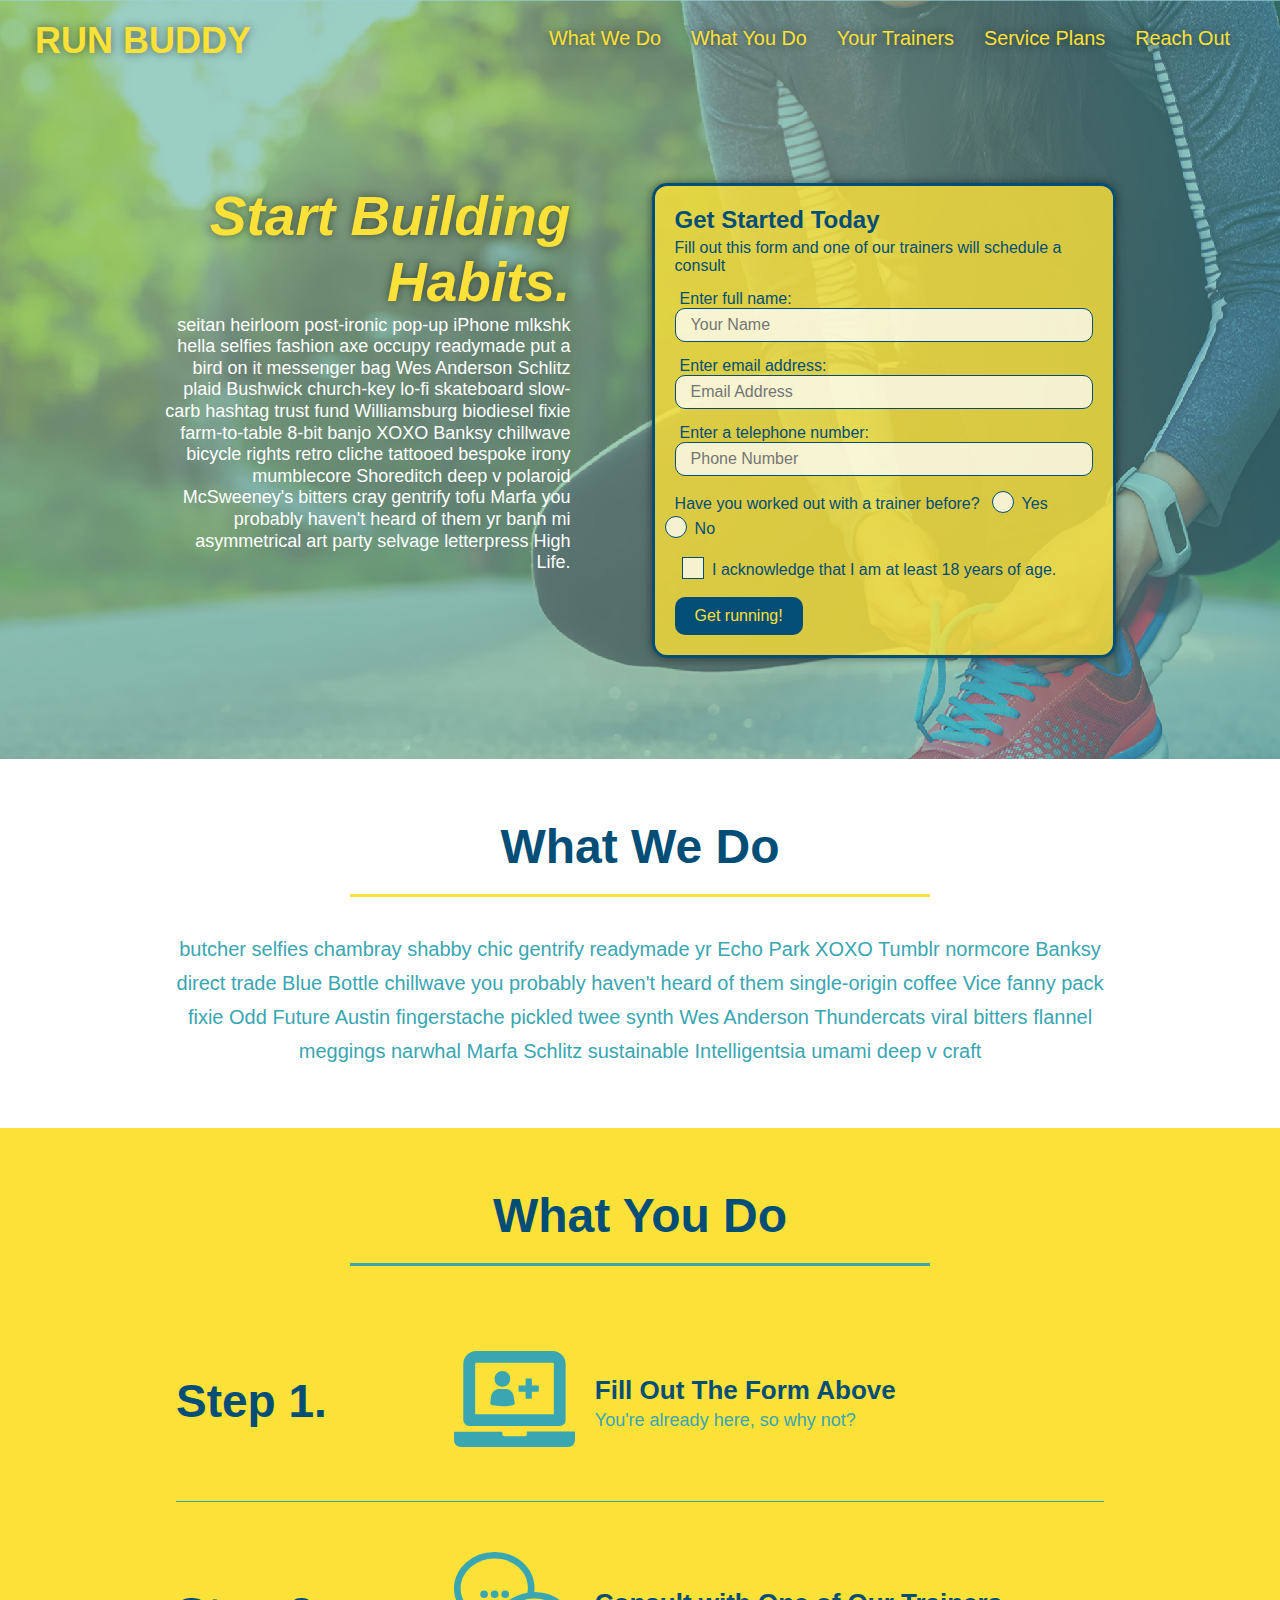
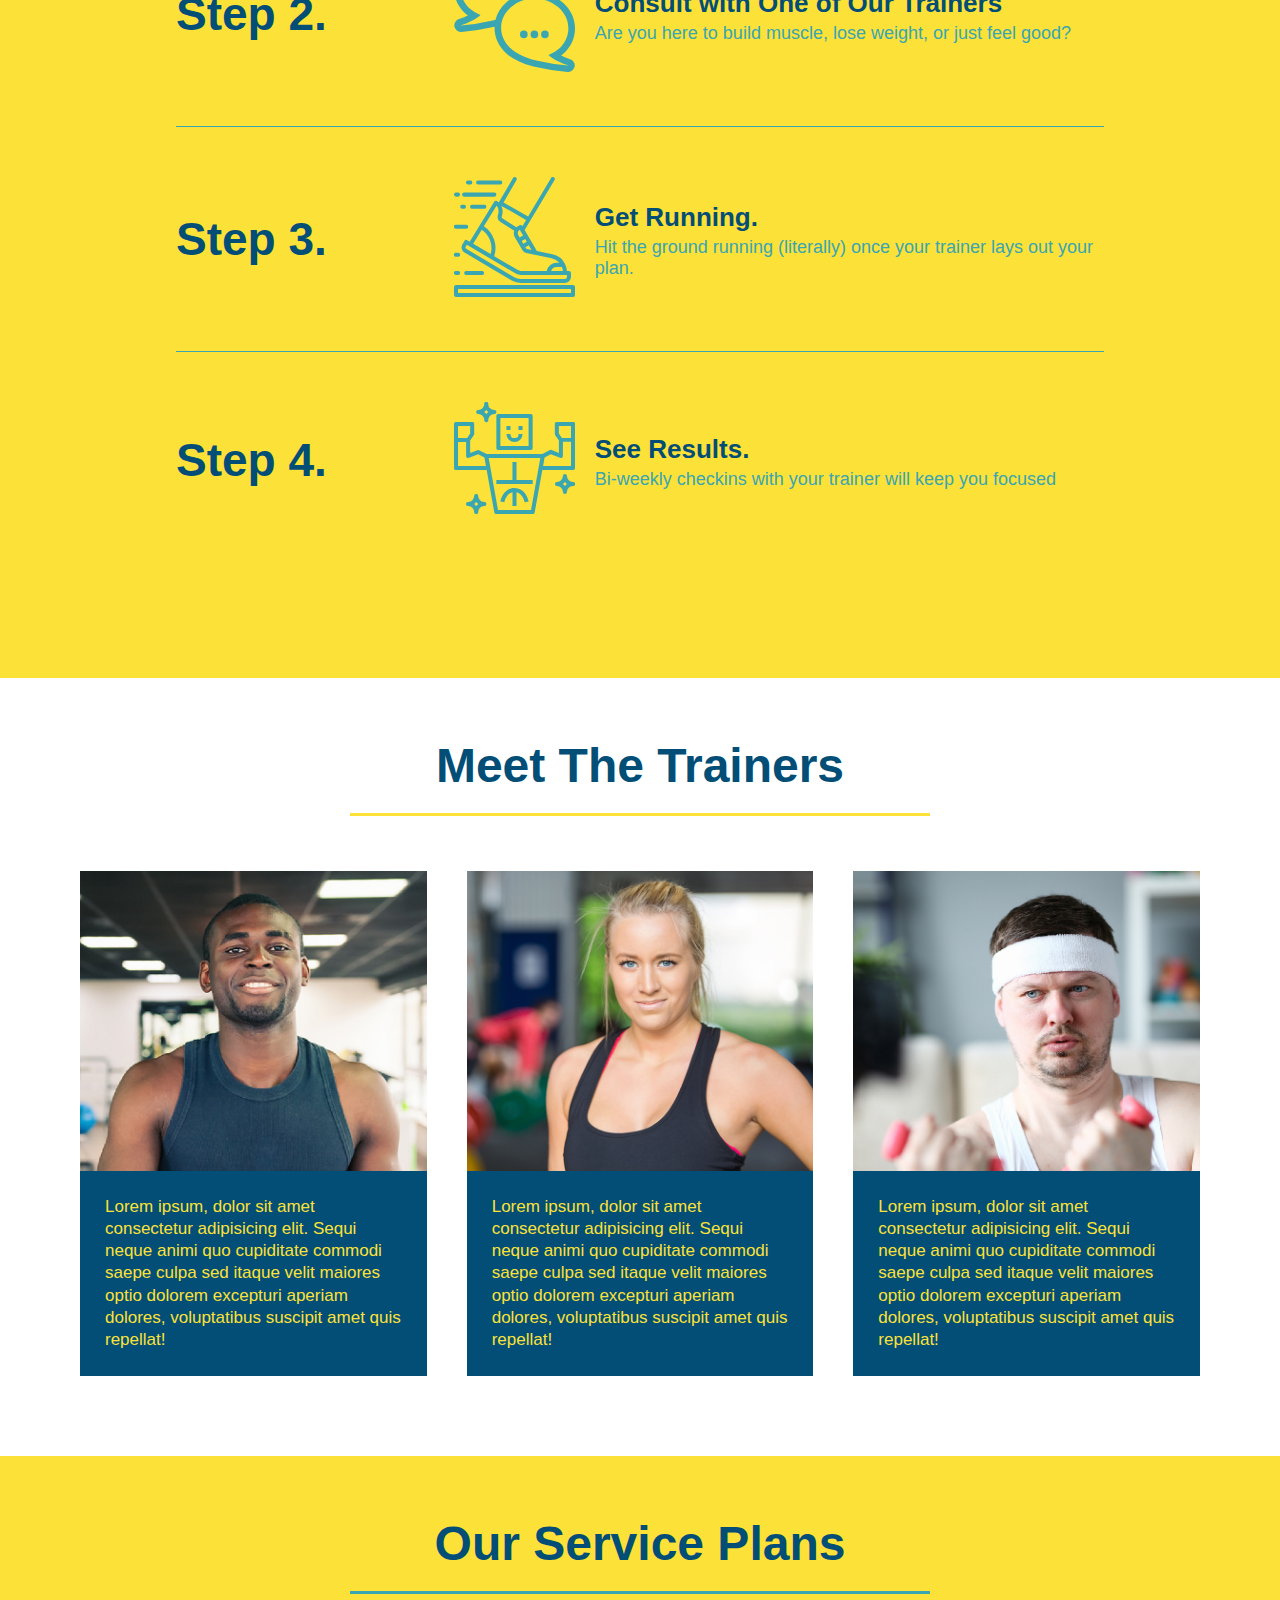
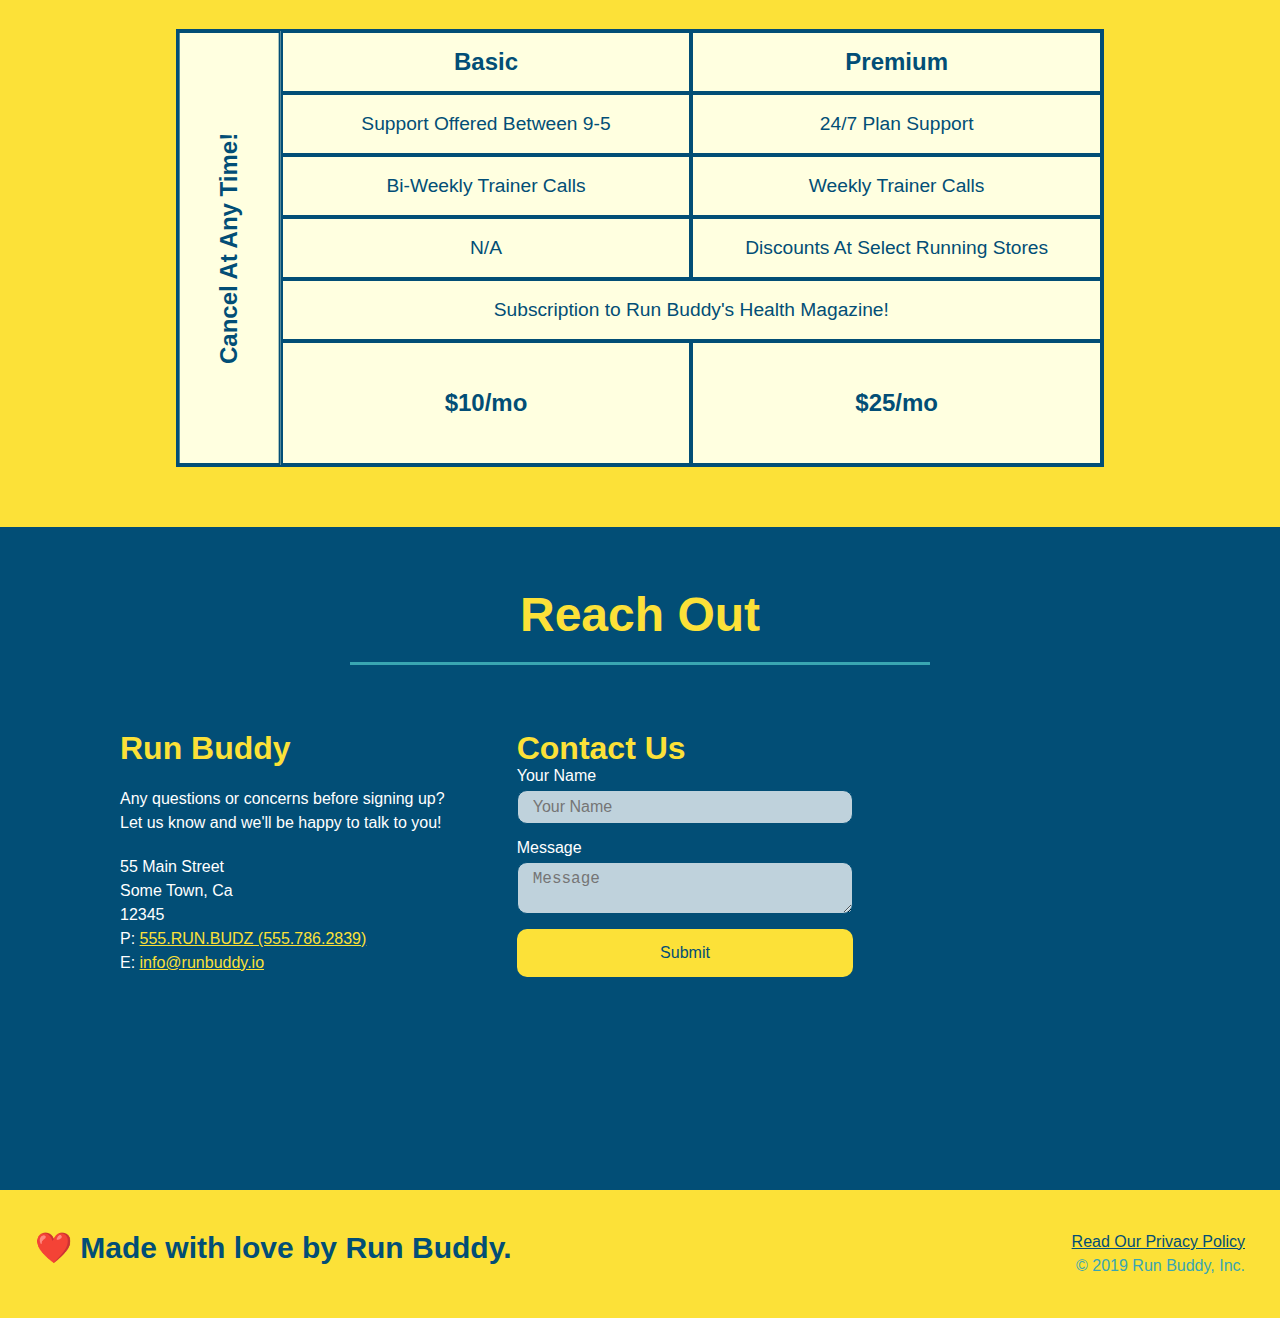
<file: index.html>
<!DOCTYPE html>
<html lang="en">
    <head>
        <meta charset="UTF-8" />
        <meta name="viewport" content="width=device-width, initial-scale=1.0" />
        <link rel="stylesheet" href="./assets/css/style.css" />
        <title>Run Buddy</title>
    </head>
    <body>
        <!-- navigation -->
        <header>
            <h1><a href="./index.html">RUN BUDDY</a></h1>
            <nav>
                <!-- Unordered list element -->
                <ul>
                    <!-- List item element -->
                    <li>
                        <!-- Anchor element -->
                        <a href="#what-we-do">What We Do</a>
                    </li>
                    <li>
                        <a href="#what-you-do">What You Do</a>
                    </li>
                    <li>
                        <a href="#your-trainers">Your Trainers</a>
                    </li>
                    <li>
                        <a href="#service-plans">Service Plans</a>
                    </li>
                    <li>
                        <a href="#reach-out">Reach Out</a>
                    </li>
                </ul>
            </nav>
        </header>

        <!-- hero/jumbotron -->
        <section class="hero">
            <div class="hero-cta">
                <h2>Start Building Habits.</h2>
                <p>
                    seitan heirloom post-ironic pop-up iPhone mlkshk hella selfies fashion axe occupy readymade put a bird on it
                    messenger bag Wes Anderson Schlitz plaid Bushwick church-key lo-fi skateboard slow-carb hashtag trust fund
                    Williamsburg biodiesel fixie farm-to-table 8-bit banjo XOXO Banksy chillwave bicycle rights retro cliche
                    tattooed bespoke irony mumblecore Shoreditch deep v polaroid McSweeney's bitters cray gentrify tofu Marfa you
                    probably haven't heard of them yr banh mi asymmetrical art party selvage letterpress High Life.
                </p>
            </div>
            <div class="hero-form">
                <h3>Get Started Today</h3>
                <p>Fill out this form and one of our trainers will schedule a consult</p>
            <!-- Add form element -->
            <form>
                <label for="name">Enter full name:</label>
                <input type="text" placeholder="Your Name" name="name" id="name" class="form-input"/>
                <label for="email">Enter email address:</label>
                <input type="email" placeholder="Email Address" name="email" id="email" class="form-input"/>
                <label for="phone">Enter a telephone number:</label>
                <input type="tel" placeholder="Phone Number" name="phone" id="phone" class="form-input"/>
                <p>
                    Have you worked out with a trainer before?
                    <span class="radio-wrapper">
                        <input type="radio" name="trainer-confirm" id="trainer-yes" />
                        <label for="trainer-yes">Yes</label>
                    </span>
                    <span class="radio-wrapper">
                        <input type="radio" name="trainer-confirm" id="trainer-no" />
                        <label for="trainer-no">No</label>
                    </span>
                </p>
                <p>
                    <span class="checkbox-wrapper">
                        <input type="checkbox" name="age-confirm" id="checkbox" />
                        <label for="checkbox">
                            I acknowledge that I am at least 18 years of age.
                        </label>
                    </span>
                </p>
                <button type="submit">
                    Get running!
                </button>
            </form>
            </div>
        </section>
        <!-- end hero-->

        <!-- "what we do" section -->
        <section id="what-we-do" class="intro">
            <div class="flex-row">
                <h2 class="section-title primary-border">
                    What We Do
                </h2>
            </div>
            <div class="flex-row">
            <p>
                    butcher selfies chambray shabby chic gentrify readymade yr Echo Park XOXO Tumblr normcore Banksy direct trade Blue Bottle chillwave you probably haven't heard of them single-origin coffee Vice fanny pack fixie Odd Future Austin fingerstache pickled twee synth Wes Anderson Thundercats viral bitters flannel meggings narwhal Marfa Schlitz sustainable Intelligentsia umami deep v craft 
            </p>
            </div>
        </section>
        
        <!-- "what you do" section -->
        <section id="what-you-do" class="steps">
            <div class="flex-row">
                <h2 class="section-title secondary-border">
                    What You Do
                </h2>
            </div>
            <div class="step">
                <h3> Step 1.</h3>
                <div class="step-info">
                    <div class="step-img">
                        <img src="./assets/images/step-1.svg" alt="" />
                    </div>
                    <div class="step-text">
                        <h4>Fill Out The Form Above</h4>
                        <p>You're already here, so why not?</p>
                    </div>
                </div>    
            </div>

            <div class="step">
                <h3> Step 2.</h3>
                <div class="step-info">
                    <div class="step-img">
                        <img src="./assets/images/step-2.svg" alt="" />
                    </div>
                    <div class="step-text">
                        <h4>Consult with One of Our Trainers</h4>
                        <p>Are you here to build muscle, lose weight, or just feel good?</p>
                    </div>
                </div>    
            </div>

            <div class="step">
                <h3> Step 3.</h3>
                <div class="step-info">
                    <div class="step-img">
                        <img src="./assets/images/step-3.svg" alt="" />
                    </div>
                    <div class="step-text">
                        <h4>Get Running.</h4>
                        <p>Hit the ground running (literally) once your trainer lays out your plan.</p>
                    </div>
                </div>    
            </div>

            <div class="step">
                <h3> Step 4.</h3>
                <div class="step-info">
                    <div class="step-img">
                        <img src="./assets/images/step-4.svg" alt="" />
                    </div>
                    <div class="step-text">
                        <h4>See Results.</h4>
                        <p>Bi-weekly checkins with your trainer will keep you focused</p>
                    </div>
                </div>    
            </div>

        </section>
        
        <!-- "meet the trainers" section-->
        <section id="your-trainers">
            <div class="flex-row">
                <h2 class="section-title primary-border">
                    Meet The Trainers
                </h2>
            </div>

            <div class="trainers">

                <article class="trainer">
                    <div class="trainer-img trainer-1">
                        <div>
                            <h3>Arron Stephens</h3>
                            <h4>Speed / Strength</h4>
                        </div>
                    </div>
                    <div class="trainer-bio"> 
                        <h3>Arron Stephens</h3>
                        <h4>Speed / Strength</h4>
                        <p>
                            Lorem ipsum, dolor sit amet consectetur adipisicing elit. Sequi neque animi quo cupiditate commodi saepe culpa sed
                            itaque velit maiores optio dolorem excepturi aperiam dolores, voluptatibus suscipit amet quis repellat!
                        </p>
                    </div>
                </article>

                <!-- second trainer bio -->
                <article class="trainer">
                    <div class="trainer-img trainer-2">
                        <div>
                            <h3>Joanna Gill</h3>
                            <h4>Endurance</h4>
                        </div>
                    </div>
                    <div class="trainer-bio">
                        <h3>Joanna Gill</h3>
                        <h4>Endurance</h4>
                        <p>
                            Lorem ipsum, dolor sit amet consectetur adipisicing elit. Sequi neque animi quo cupiditate commodi saepe culpa sed
                            itaque velit maiores optio dolorem excepturi aperiam dolores, voluptatibus suscipit amet quis repellat!
                        </p>
                    </div>
                </article>

                <!-- third trainer bio -->
                <article class="trainer">
                    <div class="trainer-img trainer-3">
                        <div>
                            <h3>Harry "the Headband" Smith</h3>
                            <h4>Strength</h4>
                        </div>
                    </div>
                    <div class="trainer-bio">
                        <h3>Harry "the Headband" Smith</h3>
                        <h4>Strength</h4>
                        <p>
                            Lorem ipsum, dolor sit amet consectetur adipisicing elit. Sequi neque animi quo cupiditate commodi saepe culpa sed
                            itaque velit maiores optio dolorem excepturi aperiam dolores, voluptatibus suscipit amet quis repellat!
                        </p>
                    </div>
                </article>

            </div>

        </section>

        <!-- "service plan" section -->
        <section id="service-plans" class="services">
            <h2 class="section-title secondary-border">
                Our Service Plans
            </h2>
            <div class="service-grid-wrapper">
                <div class="service-grid-container">
                    <!-- Headers -->
                    <div class="service-grid-item grid-head basic">
                        Basic
                    </div>

                    <div class="service-grid-item grid-head premium">
                        Premium
                    </div>

                    <!-- Body -->
                    <div class="service-grid-item basic">
                        Support Offered Between 9-5
                    </div>

                    <div class="service-grid-item premium">
                        24/7 Plan Support
                    </div>

                    <div class="service-grid-item basic">
                        Bi-Weekly Trainer Calls
                    </div>

                    <div class="service-grid-item premium">
                        Weekly Trainer Calls
                    </div>

                    <div class="service-grid-item basic">
                        N/A
                    </div>

                    <div class="service-grid-item premium">
                        Discounts At Select Running Stores
                    </div>

                    <div class="service-grid-item both">
                        Subscription to Run Buddy's Health Magazine!
                    </div>

                    <div class="service-grid-item grid-price basic">
                        $10/mo
                    </div>

                    <div class="service-grid-item grid-price premium">
                        $25/mo
                    </div>

                    <div class="service-grid-item cancel">
                        Cancel At Any Time!
                    </div>
                </div>
            </div>
        </section>

        <!-- "reach out" section -->
        <section id="reach-out" class="contact">
            <div class="flex-row">
                <h2 class="section-title secondary-border">
                    Reach Out
                </h2>
            </div>

            <div class="contact-info">

                <div>
                    <h3>Run Buddy</h3>
                    <p>
                        Any questions or concerns before signing up?
                        <br />
                        Let us know and we'll be happy to talk to you!
                    </p>
                    <address>
                        55 Main Street <br/>
                        Some Town, Ca <br/>
                        12345 <br/>
                        P: <a href="tel:555.786.2839">555.RUN.BUDZ (555.786.2839)</a><br/>
                        E: <a href="mailto:info@runbuddy.io">info@runbuddy.io</a>
                    </address>
                </div>

                <div class="contact-form">
                    <h3>Contact Us</h3>
                    <form>
                        <label for="contact-name">Your Name</label>
                        <input type="text" id="contact-name" placeholder="Your Name" />

                        <label for="contact-message">Message</label>
                        <textarea id="contact-message" placeholder="Message"></textarea>

                        <button type="submit">Submit</button>
                    </form>
                </div>

                <iframe
                    src="https://www.google.com/maps/embed?pb=!1m14!1m12!1m3!1d12182.30520634488!2d-74.0652613!3d40.2407219!2m3!1f0!2f0!3f0!3m2!1i1024!2i768!4f13.1!5e0!3m2!1sen!2sus!4v1561060983193!5m2!1sen!2sus"
                    frameborder="0"
                    style="border:0"
                    allowfullscreen
                >
                </iframe>

            </div>

        </section>

        <!-- footer -->
        <footer>
            <h2>❤️ Made with love by Run Buddy.</h2>
            <div>
                <a href="./privacy-policy.html">Read Our Privacy Policy</a><br />
                &copy; 2019 Run Buddy, Inc.
            </div>
        </footer>
    </body>
</html>
</file>
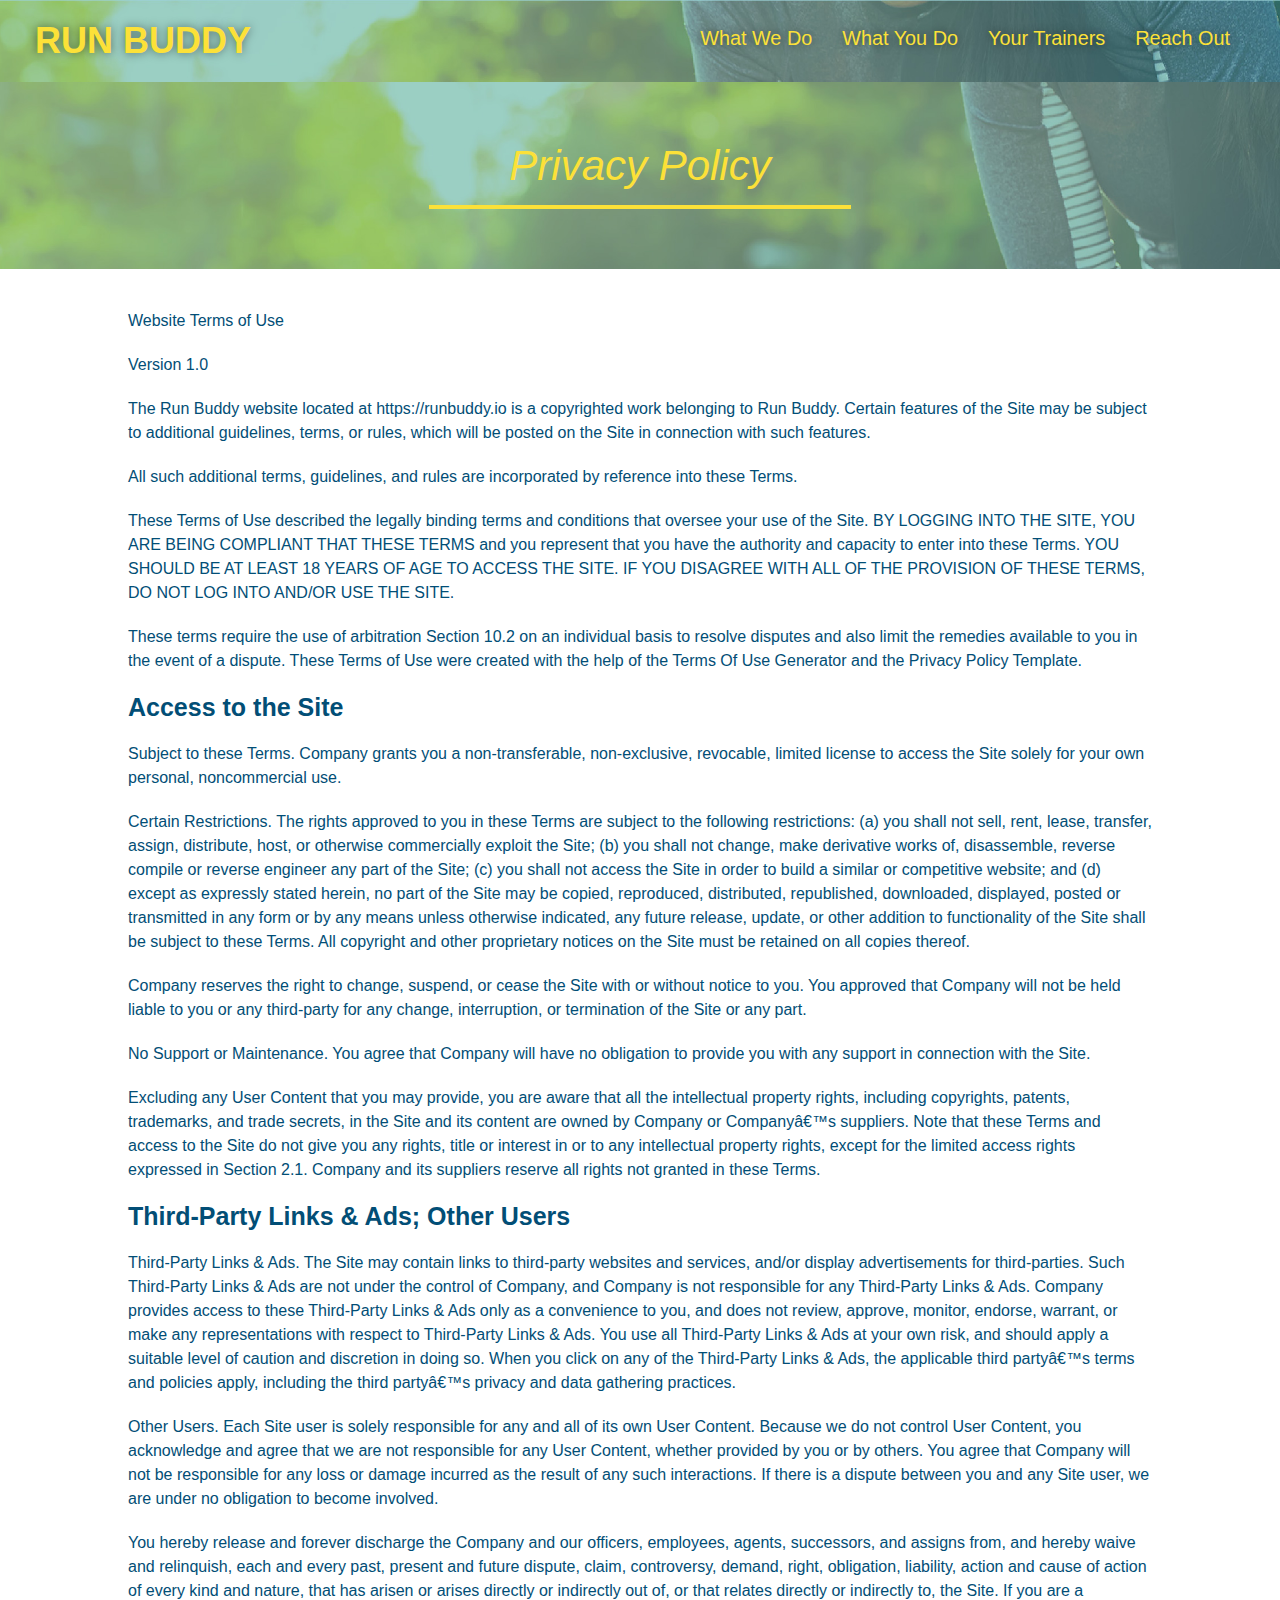
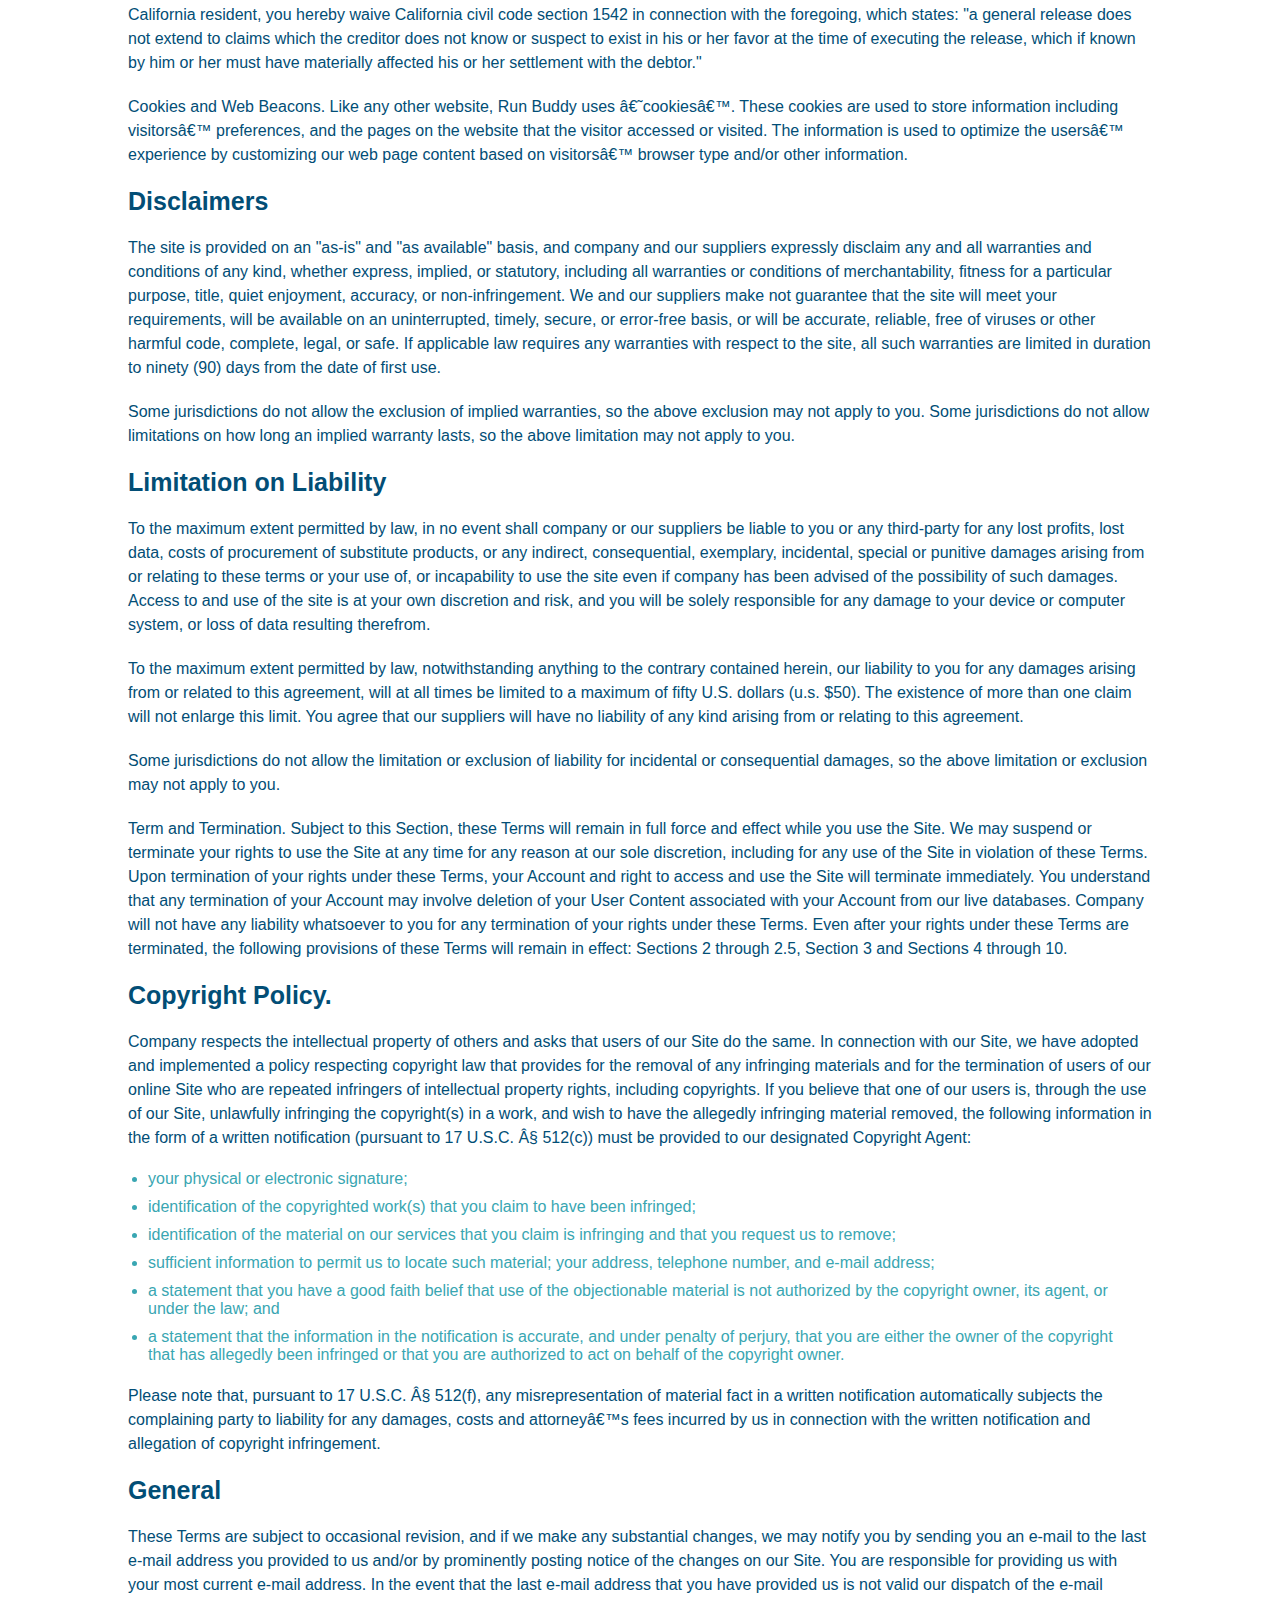
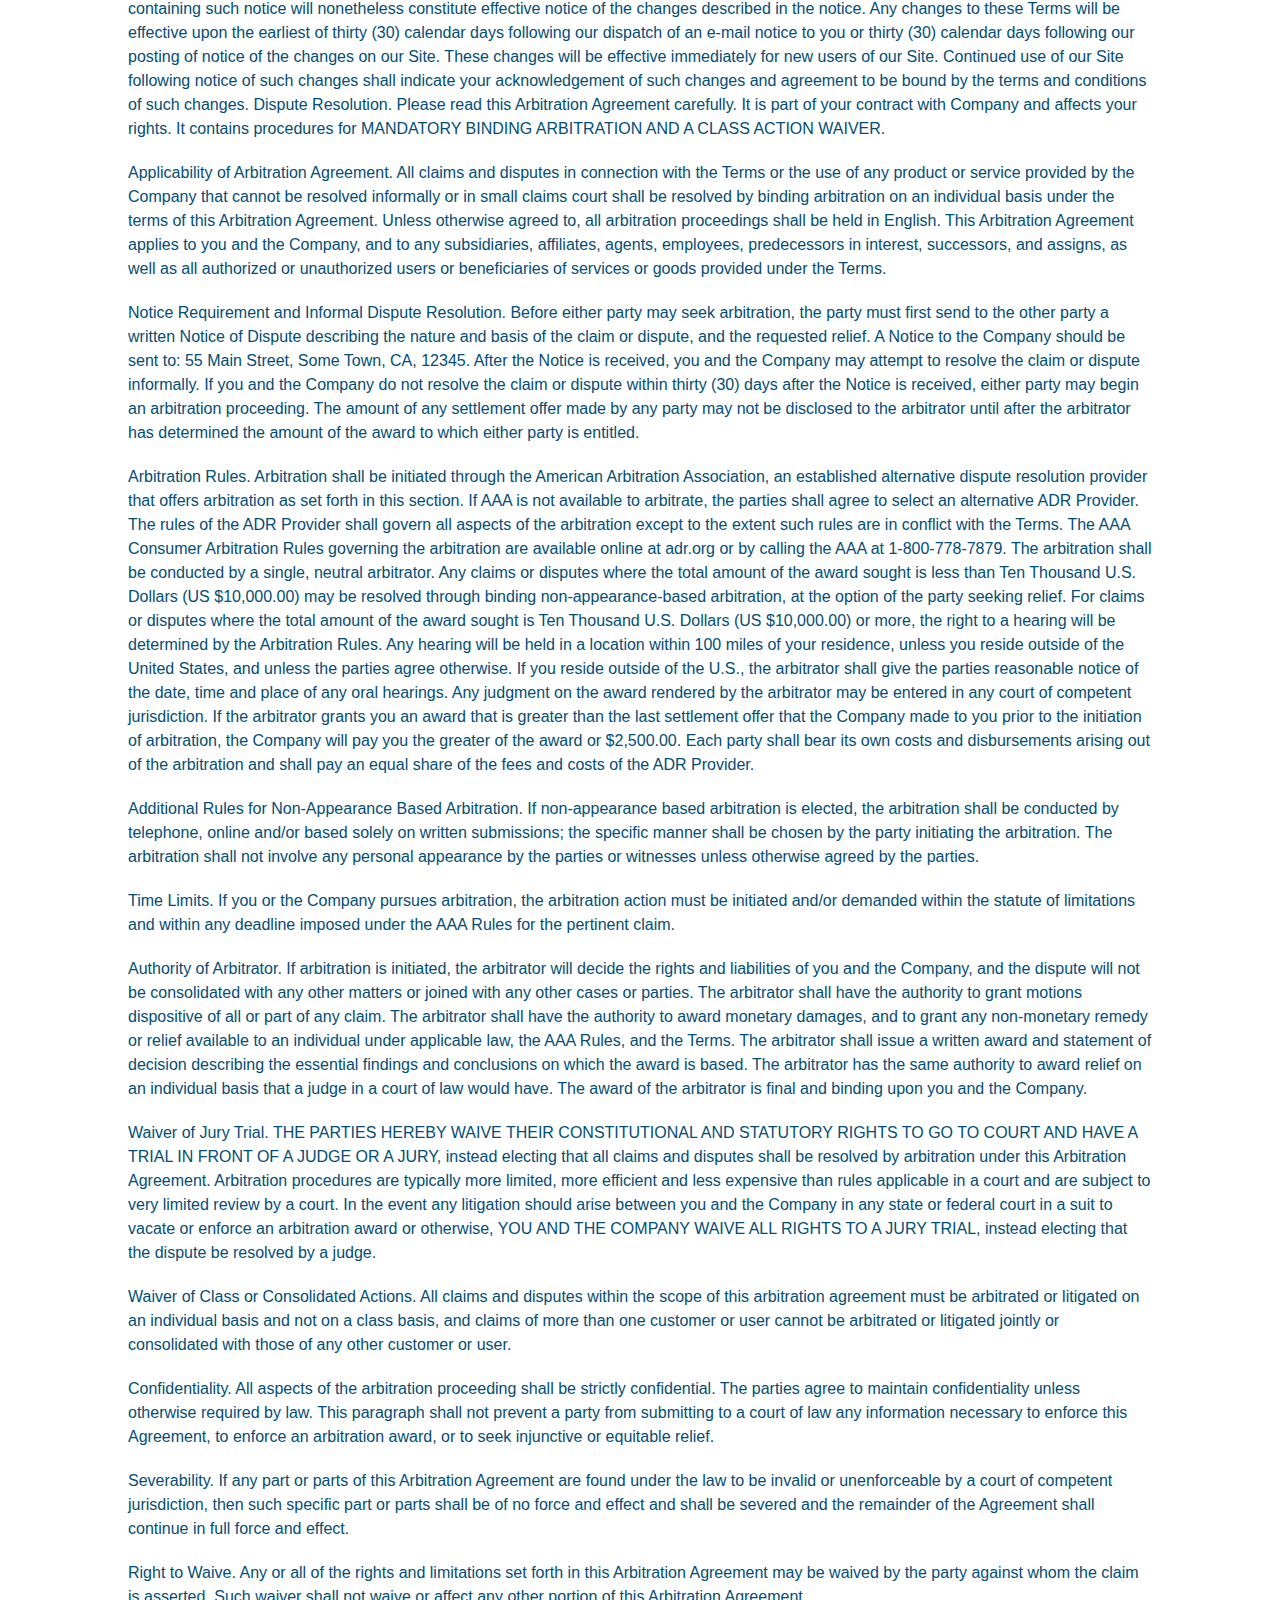
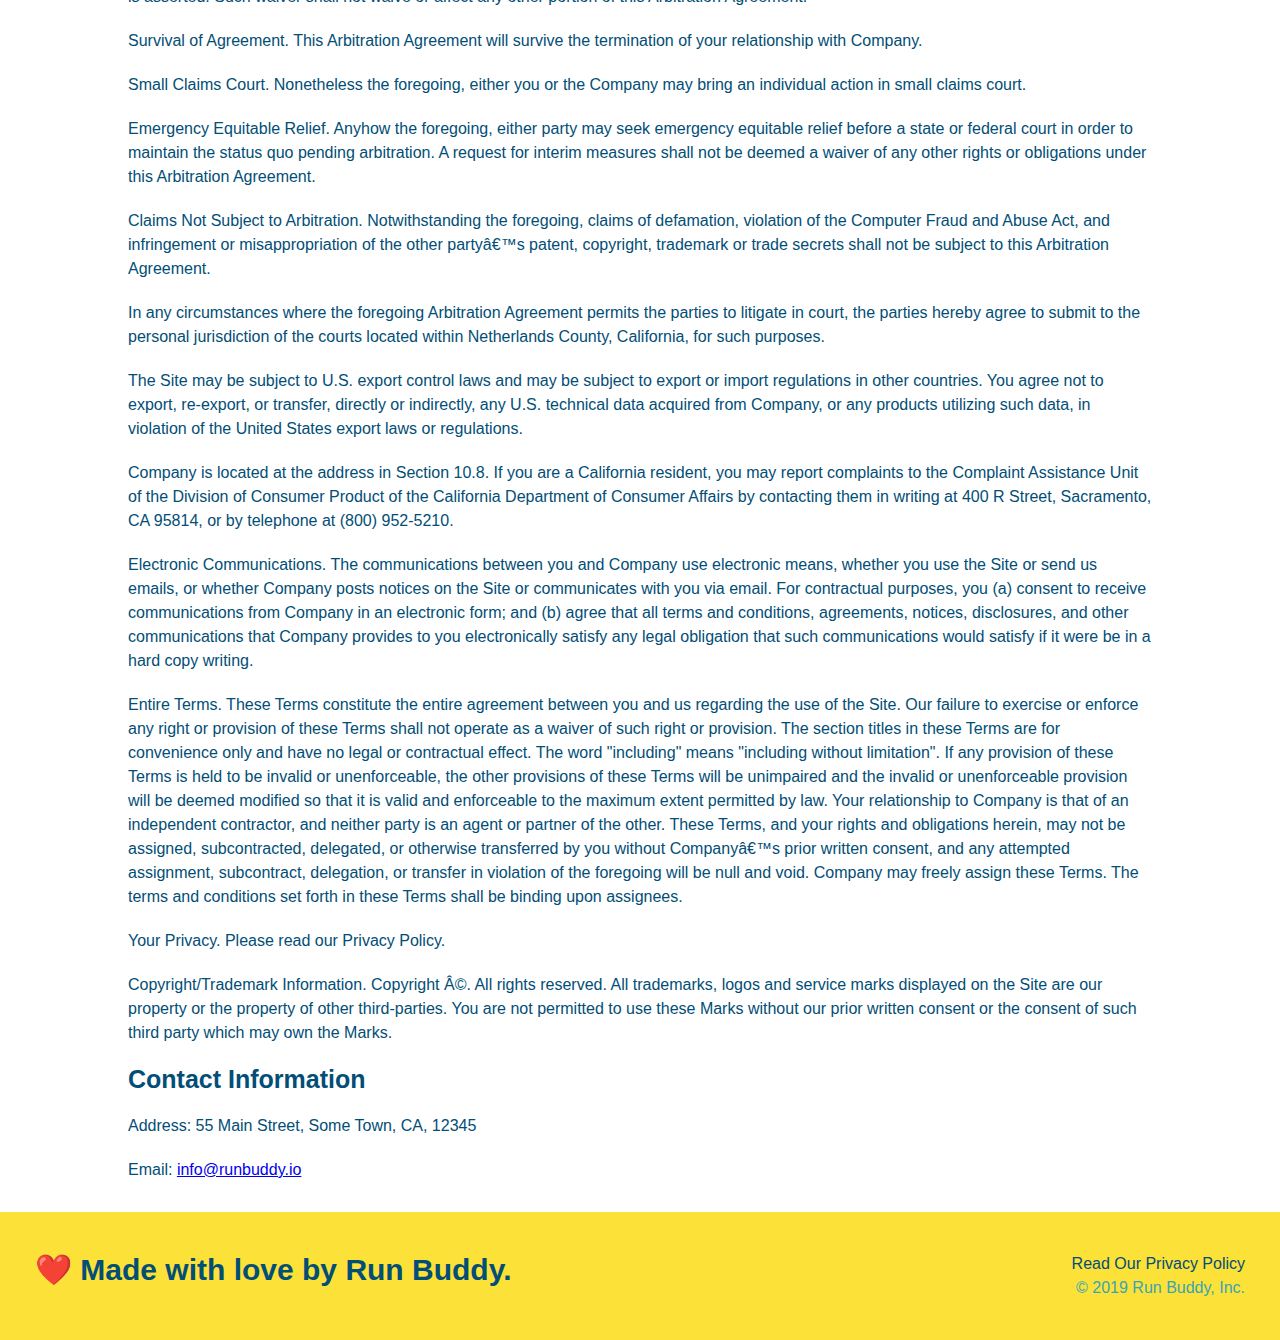
<file: privacy-policy.html>
<!DOCTYPE html>
<html lang="en">
    <head>
        <meta charset="UTF-8" />
        <meta name="viewport" content="width=device-width, initial-scale=1.0" />
        <link rel="stylesheet" href="./assets/css/style.css" />
        <link rel="stylesheet" href="./assets/css/secondary-styles.css" />
        <title>Privacy Policy - Run Buddy</title>
    </head>
    <body>
        <!-- navigation -->
        <header>
            <h1><a href="./index.html">RUN BUDDY</a></h1>
            <nav>
                <!-- Unordered list element -->
                <ul>
                    <!-- List item element -->
                    <li>
                        <!-- Anchor element -->
                        <a href="./index.html#what-we-do">What We Do</a>
                    </li>
                    <li>
                        <a href="./index.html#what-you-do">What You Do</a>
                    </li>
                    <li>
                        <a href="./index.html#your-trainers">Your Trainers</a>
                    </li>
                    <li>
                        <a href="./index.html#reach-out">Reach Out</a>
                    </li>
                </ul>
            </nav>
        </header>

        <!-- hero section revised -->
        <section class="hero">
            <h2 class="page-title">
                Privacy Policy
            </h2>
        </section>
        <article class="secondary-content">
            <p>
                Website Terms of Use
            </p>

            <p>
                Version 1.0
            </p>

            <p>
                The Run Buddy website located at https://runbuddy.io is a copyrighted work belonging to Run Buddy. Certain
                features of the Site may be subject to additional guidelines, terms, or rules, which will be posted on the Site
                in connection with such features.
            </p>

            <p>
                All such additional terms, guidelines, and rules are incorporated by reference into these Terms.
            </p>

            <p>
                These Terms of Use described the legally binding terms and conditions that oversee your use of the Site. BY
                LOGGING INTO THE SITE, YOU ARE BEING COMPLIANT THAT THESE TERMS and you represent that you have the authority
                and capacity to enter into these Terms. YOU SHOULD BE AT LEAST 18 YEARS OF AGE TO ACCESS THE SITE. IF YOU
                DISAGREE WITH ALL OF THE PROVISION OF THESE TERMS, DO NOT LOG INTO AND/OR USE THE SITE.
            </p>

            <p>
                These terms require the use of arbitration Section 10.2 on an individual basis to resolve disputes and also
                limit the remedies available to you in the event of a dispute. These Terms of Use were created with the help of
                the Terms Of Use Generator and the Privacy Policy Template.
            </p>

            <h3>
                Access to the Site
            </h3>

            <p>
                Subject to these Terms. Company grants you a non-transferable, non-exclusive, revocable, limited license to
                access the Site solely for your own personal, noncommercial use.
            </p>

            <p>
                Certain Restrictions. The rights approved to you in these Terms are subject to the following restrictions: (a)
                you shall not sell, rent, lease, transfer, assign, distribute, host, or otherwise commercially exploit the Site;
                (b) you shall not change, make derivative works of, disassemble, reverse compile or reverse engineer any part of
                the Site; (c) you shall not access the Site in order to build a similar or competitive website; and (d) except
                as expressly stated herein, no part of the Site may be copied, reproduced, distributed, republished, downloaded,
                displayed, posted or transmitted in any form or by any means unless otherwise indicated, any future release,
                update, or other addition to functionality of the Site shall be subject to these Terms. All copyright and other
                proprietary notices on the Site must be retained on all copies thereof.
            </p>

            <p>
                Company reserves the right to change, suspend, or cease the Site with or without notice to you. You approved
                that Company will not be held liable to you or any third-party for any change, interruption, or termination of
                the Site or any part.
            </p>

            <p>
                No Support or Maintenance. You agree that Company will have no obligation to provide you with any support in
                connection with the Site.
            </p>

            <p>
                Excluding any User Content that you may provide, you are aware that all the intellectual property rights,
                including copyrights, patents, trademarks, and trade secrets, in the Site and its content are owned by Company
                or Companyâ€™s suppliers. Note that these Terms and access to the Site do not give you any rights, title or
                interest in or to any intellectual property rights, except for the limited access rights expressed in Section
                2.1. Company and its suppliers reserve all rights not granted in these Terms.
            </p>

            <h3>
                Third-Party Links & Ads; Other Users
            </h3>

            <p>
                Third-Party Links & Ads. The Site may contain links to third-party websites and services, and/or display
                advertisements for third-parties. Such Third-Party Links & Ads are not under the control of Company, and Company
                is not responsible for any Third-Party Links & Ads. Company provides access to these Third-Party Links & Ads
                only as a convenience to you, and does not review, approve, monitor, endorse, warrant, or make any
                representations with respect to Third-Party Links & Ads. You use all Third-Party Links & Ads at your own risk,
                and should apply a suitable level of caution and discretion in doing so. When you click on any of the
                Third-Party Links & Ads, the applicable third partyâ€™s terms and policies apply, including the third partyâ€™s
                privacy and data gathering practices.
            </p>

            <p>
                Other Users. Each Site user is solely responsible for any and all of its own User Content. Because we do not
                control User Content, you acknowledge and agree that we are not responsible for any User Content, whether
                provided by you or by others. You agree that Company will not be responsible for any loss or damage incurred as
                the result of any such interactions. If there is a dispute between you and any Site user, we are under no
                obligation to become involved.
            </p>

            <p>
                You hereby release and forever discharge the Company and our officers, employees, agents, successors, and
                assigns from, and hereby waive and relinquish, each and every past, present and future dispute, claim,
                controversy, demand, right, obligation, liability, action and cause of action of every kind and nature, that has
                arisen or arises directly or indirectly out of, or that relates directly or indirectly to, the Site. If you are
                a California resident, you hereby waive California civil code section 1542 in connection with the foregoing,
                which states: "a general release does not extend to claims which the creditor does not know or suspect to exist
                in his or her favor at the time of executing the release, which if known by him or her must have materially
                affected his or her settlement with the debtor."
            </p>

            <p>
                Cookies and Web Beacons. Like any other website, Run Buddy uses â€˜cookiesâ€™. These cookies are used to store
                information including visitorsâ€™ preferences, and the pages on the website that the visitor accessed or visited.
                The information is used to optimize the usersâ€™ experience by customizing our web page content based on visitorsâ€™
                browser type and/or other information.
            </p>

            <h3>
                Disclaimers
            </h3>

            <p>
                The site is provided on an "as-is" and "as available" basis, and company and our suppliers expressly disclaim
                any and all warranties and conditions of any kind, whether express, implied, or statutory, including all
                warranties or conditions of merchantability, fitness for a particular purpose, title, quiet enjoyment, accuracy,
                or non-infringement. We and our suppliers make not guarantee that the site will meet your requirements, will be
                available on an uninterrupted, timely, secure, or error-free basis, or will be accurate, reliable, free of
                viruses or other harmful code, complete, legal, or safe. If applicable law requires any warranties with respect
                to the site, all such warranties are limited in duration to ninety (90) days from the date of first use.
            </p>

            <p>
                Some jurisdictions do not allow the exclusion of implied warranties, so the above exclusion may not apply to
                you. Some jurisdictions do not allow limitations on how long an implied warranty lasts, so the above limitation
                may not apply to you.
            </p>

            <h3>
                Limitation on Liability
            </h3>

            <p>
                To the maximum extent permitted by law, in no event shall company or our suppliers be liable to you or any
                third-party for any lost profits, lost data, costs of procurement of substitute products, or any indirect,
                consequential, exemplary, incidental, special or punitive damages arising from or relating to these terms or
                your use of, or incapability to use the site even if company has been advised of the possibility of such
                damages. Access to and use of the site is at your own discretion and risk, and you will be solely responsible
                for any damage to your device or computer system, or loss of data resulting therefrom.
            </p>

            <p>
                To the maximum extent permitted by law, notwithstanding anything to the contrary contained herein, our liability
                to you for any damages arising from or related to this agreement, will at all times be limited to a maximum of
                fifty U.S. dollars (u.s. $50). The existence of more than one claim will not enlarge this limit. You agree that
                our suppliers will have no liability of any kind arising from or relating to this agreement.
            </p>

            <p>
                Some jurisdictions do not allow the limitation or exclusion of liability for incidental or consequential
                damages, so the above limitation or exclusion may not apply to you.
            </p>

            <p>
                Term and Termination. Subject to this Section, these Terms will remain in full force and effect while you use
                the Site. We may suspend or terminate your rights to use the Site at any time for any reason at our sole
                discretion, including for any use of the Site in violation of these Terms. Upon termination of your rights under
                these Terms, your Account and right to access and use the Site will terminate immediately. You understand that
                any termination of your Account may involve deletion of your User Content associated with your Account from our
                live databases. Company will not have any liability whatsoever to you for any termination of your rights under
                these Terms. Even after your rights under these Terms are terminated, the following provisions of these Terms
                will remain in effect: Sections 2 through 2.5, Section 3 and Sections 4 through 10.
            </p>

            <h3>
                Copyright Policy.
            </h3>

            <p>
                Company respects the intellectual property of others and asks that users of our Site do the same. In connection
                with our Site, we have adopted and implemented a policy respecting copyright law that provides for the removal
                of any infringing materials and for the termination of users of our online Site who are repeated infringers of
                intellectual property rights, including copyrights. If you believe that one of our users is, through the use of
                our Site, unlawfully infringing the copyright(s) in a work, and wish to have the allegedly infringing material
                removed, the following information in the form of a written notification (pursuant to 17 U.S.C. Â§ 512(c)) must
                be provided to our designated Copyright Agent:
            </p>

            <ul>
                <li>
                your physical or electronic signature;
                </li>
                <li>
                identification of the copyrighted work(s) that you claim to have been infringed;
                </li>
                <li>
                identification of the material on our services that you claim is infringing and that you request us to remove;
                </li>
                <li>
                sufficient information to permit us to locate such material; your address, telephone number, and e-mail
                address;
                </li>
                <li>
                a statement that you have a good faith belief that use of the objectionable material is not authorized by the
                copyright owner, its agent, or under the law; and
                </li>
                <li>
                a statement that the information in the notification is accurate, and under penalty of perjury, that you are
                either the owner of the copyright that has allegedly been infringed or that you are authorized to act on
                behalf of the copyright owner.
                </li>
            </ul>

            <p>
                Please note that, pursuant to 17 U.S.C. Â§ 512(f), any misrepresentation of material fact in a written
                notification automatically subjects the complaining party to liability for any damages, costs and attorneyâ€™s
                fees incurred by us in connection with the written notification and allegation of copyright infringement.
            </p>

            <h3>
                General
            </h3>

            <p>
                These Terms are subject to occasional revision, and if we make any substantial changes, we may notify you by
                sending you an e-mail to the last e-mail address you provided to us and/or by prominently posting notice of the
                changes on our Site. You are responsible for providing us with your most current e-mail address. In the event
                that the last e-mail address that you have provided us is not valid our dispatch of the e-mail containing such
                notice will nonetheless constitute effective notice of the changes described in the notice. Any changes to these
                Terms will be effective upon the earliest of thirty (30) calendar days following our dispatch of an e-mail
                notice to you or thirty (30) calendar days following our posting of notice of the changes on our Site. These
                changes will be effective immediately for new users of our Site. Continued use of our Site following notice of
                such changes shall indicate your acknowledgement of such changes and agreement to be bound by the terms and
                conditions of such changes. Dispute Resolution. Please read this Arbitration Agreement carefully. It is part of
                your contract with Company and affects your rights. It contains procedures for MANDATORY BINDING ARBITRATION AND
                A CLASS ACTION WAIVER.
            </p>

            <p>
                Applicability of Arbitration Agreement. All claims and disputes in connection with the Terms or the use of any
                product or service provided by the Company that cannot be resolved informally or in small claims court shall be
                resolved by binding arbitration on an individual basis under the terms of this Arbitration Agreement. Unless
                otherwise agreed to, all arbitration proceedings shall be held in English. This Arbitration Agreement applies to
                you and the Company, and to any subsidiaries, affiliates, agents, employees, predecessors in interest,
                successors, and assigns, as well as all authorized or unauthorized users or beneficiaries of services or goods
                provided under the Terms.
            </p>

            <p>
                Notice Requirement and Informal Dispute Resolution. Before either party may seek arbitration, the party must
                first send to the other party a written Notice of Dispute describing the nature and basis of the claim or
                dispute, and the requested relief. A Notice to the Company should be sent to: 55 Main Street, Some Town, CA,
                12345. After the Notice is received, you and the Company may attempt to resolve the claim or dispute informally.
                If you and the Company do not resolve the claim or dispute within thirty (30) days after the Notice is received,
                either party may begin an arbitration proceeding. The amount of any settlement offer made by any party may not
                be disclosed to the arbitrator until after the arbitrator has determined the amount of the award to which either
                party is entitled.
            </p>

            <p>
                Arbitration Rules. Arbitration shall be initiated through the American Arbitration Association, an established
                alternative dispute resolution provider that offers arbitration as set forth in this section. If AAA is not
                available to arbitrate, the parties shall agree to select an alternative ADR Provider. The rules of the ADR
                Provider shall govern all aspects of the arbitration except to the extent such rules are in conflict with the
                Terms. The AAA Consumer Arbitration Rules governing the arbitration are available online at adr.org or by
                calling the AAA at 1-800-778-7879. The arbitration shall be conducted by a single, neutral arbitrator. Any
                claims or disputes where the total amount of the award sought is less than Ten Thousand U.S. Dollars (US
                $10,000.00) may be resolved through binding non-appearance-based arbitration, at the option of the party seeking
                relief. For claims or disputes where the total amount of the award sought is Ten Thousand U.S. Dollars (US
                $10,000.00) or more, the right to a hearing will be determined by the Arbitration Rules. Any hearing will be
                held in a location within 100 miles of your residence, unless you reside outside of the United States, and
                unless the parties agree otherwise. If you reside outside of the U.S., the arbitrator shall give the parties
                reasonable notice of the date, time and place of any oral hearings. Any judgment on the award rendered by the
                arbitrator may be entered in any court of competent jurisdiction. If the arbitrator grants you an award that is
                greater than the last settlement offer that the Company made to you prior to the initiation of arbitration, the
                Company will pay you the greater of the award or $2,500.00. Each party shall bear its own costs and
                disbursements arising out of the arbitration and shall pay an equal share of the fees and costs of the ADR
                Provider.
            </p>

            <p>
                Additional Rules for Non-Appearance Based Arbitration. If non-appearance based arbitration is elected, the
                arbitration shall be conducted by telephone, online and/or based solely on written submissions; the specific
                manner shall be chosen by the party initiating the arbitration. The arbitration shall not involve any personal
                appearance by the parties or witnesses unless otherwise agreed by the parties.
            </p>

            <p>
                Time Limits. If you or the Company pursues arbitration, the arbitration action must be initiated and/or demanded
                within the statute of limitations and within any deadline imposed under the AAA Rules for the pertinent claim.
            </p>

            <p>
                Authority of Arbitrator. If arbitration is initiated, the arbitrator will decide the rights and liabilities of
                you and the Company, and the dispute will not be consolidated with any other matters or joined with any other
                cases or parties. The arbitrator shall have the authority to grant motions dispositive of all or part of any
                claim. The arbitrator shall have the authority to award monetary damages, and to grant any non-monetary remedy
                or relief available to an individual under applicable law, the AAA Rules, and the Terms. The arbitrator shall
                issue a written award and statement of decision describing the essential findings and conclusions on which the
                award is based. The arbitrator has the same authority to award relief on an individual basis that a judge in a
                court of law would have. The award of the arbitrator is final and binding upon you and the Company.
            </p>

            <p>
                Waiver of Jury Trial. THE PARTIES HEREBY WAIVE THEIR CONSTITUTIONAL AND STATUTORY RIGHTS TO GO TO COURT AND HAVE
                A TRIAL IN FRONT OF A JUDGE OR A JURY, instead electing that all claims and disputes shall be resolved by
                arbitration under this Arbitration Agreement. Arbitration procedures are typically more limited, more efficient
                and less expensive than rules applicable in a court and are subject to very limited review by a court. In the
                event any litigation should arise between you and the Company in any state or federal court in a suit to vacate
                or enforce an arbitration award or otherwise, YOU AND THE COMPANY WAIVE ALL RIGHTS TO A JURY TRIAL, instead
                electing that the dispute be resolved by a judge.
            </p>

            <p>
                Waiver of Class or Consolidated Actions. All claims and disputes within the scope of this arbitration agreement
                must be arbitrated or litigated on an individual basis and not on a class basis, and claims of more than one
                customer or user cannot be arbitrated or litigated jointly or consolidated with those of any other customer or
                user.
            </p>

            <p>
                Confidentiality. All aspects of the arbitration proceeding shall be strictly confidential. The parties agree to
                maintain confidentiality unless otherwise required by law. This paragraph shall not prevent a party from
                submitting to a court of law any information necessary to enforce this Agreement, to enforce an arbitration
                award, or to seek injunctive or equitable relief.
            </p>

            <p>
                Severability. If any part or parts of this Arbitration Agreement are found under the law to be invalid or
                unenforceable by a court of competent jurisdiction, then such specific part or parts shall be of no force and
                effect and shall be severed and the remainder of the Agreement shall continue in full force and effect.
            </p>

            <p>
                Right to Waive. Any or all of the rights and limitations set forth in this Arbitration Agreement may be waived
                by the party against whom the claim is asserted. Such waiver shall not waive or affect any other portion of this
                Arbitration Agreement.
            </p>

            <p>
                Survival of Agreement. This Arbitration Agreement will survive the termination of your relationship with
                Company.
            </p>

            <p>
                Small Claims Court. Nonetheless the foregoing, either you or the Company may bring an individual action in small
                claims court.
            </p>

            <p>
                Emergency Equitable Relief. Anyhow the foregoing, either party may seek emergency equitable relief before a
                state or federal court in order to maintain the status quo pending arbitration. A request for interim measures
                shall not be deemed a waiver of any other rights or obligations under this Arbitration Agreement.
            </p>

            <p>
                Claims Not Subject to Arbitration. Notwithstanding the foregoing, claims of defamation, violation of the
                Computer Fraud and Abuse Act, and infringement or misappropriation of the other partyâ€™s patent, copyright,
                trademark or trade secrets shall not be subject to this Arbitration Agreement.
            </p>

            <p>
                In any circumstances where the foregoing Arbitration Agreement permits the parties to litigate in court, the
                parties hereby agree to submit to the personal jurisdiction of the courts located within Netherlands County,
                California, for such purposes.
            </p>

            <p>
                The Site may be subject to U.S. export control laws and may be subject to export or import regulations in other
                countries. You agree not to export, re-export, or transfer, directly or indirectly, any U.S. technical data
                acquired from Company, or any products utilizing such data, in violation of the United States export laws or
                regulations.
            </p>

            <p>
                Company is located at the address in Section 10.8. If you are a California resident, you may report complaints
                to the Complaint Assistance Unit of the Division of Consumer Product of the California Department of Consumer
                Affairs by contacting them in writing at 400 R Street, Sacramento, CA 95814, or by telephone at (800) 952-5210.
            </p>

            <p>
                Electronic Communications. The communications between you and Company use electronic means, whether you use the
                Site or send us emails, or whether Company posts notices on the Site or communicates with you via email. For
                contractual purposes, you (a) consent to receive communications from Company in an electronic form; and (b)
                agree that all terms and conditions, agreements, notices, disclosures, and other communications that Company
                provides to you electronically satisfy any legal obligation that such communications would satisfy if it were be
                in a hard copy writing.
            </p>

            <p>
                Entire Terms. These Terms constitute the entire agreement between you and us regarding the use of the Site. Our
                failure to exercise or enforce any right or provision of these Terms shall not operate as a waiver of such right
                or provision. The section titles in these Terms are for convenience only and have no legal or contractual
                effect. The word "including" means "including without limitation". If any provision of these Terms is held to be
                invalid or unenforceable, the other provisions of these Terms will be unimpaired and the invalid or
                unenforceable provision will be deemed modified so that it is valid and enforceable to the maximum extent
                permitted by law. Your relationship to Company is that of an independent contractor, and neither party is an
                agent or partner of the other. These Terms, and your rights and obligations herein, may not be assigned,
                subcontracted, delegated, or otherwise transferred by you without Companyâ€™s prior written consent, and any
                attempted assignment, subcontract, delegation, or transfer in violation of the foregoing will be null and void.
                Company may freely assign these Terms. The terms and conditions set forth in these Terms shall be binding upon
                assignees.
            </p>

            <p>
                Your Privacy. Please read our Privacy Policy.
            </p>

            <p>
                Copyright/Trademark Information. Copyright Â©. All rights reserved. All trademarks, logos and service marks
                displayed on the Site are our property or the property of other third-parties. You are not permitted to use
                these Marks without our prior written consent or the consent of such third party which may own the Marks.
            </p>

            <h3>
                Contact Information
            </h3>

            <p>
                Address: 55 Main Street, Some Town, CA, 12345
            </p>

            <p>
                Email: <a href="mailto:info@runbuddy.io">info@runbuddy.io</a>
            </p>

        </article>

        <!-- footer -->
        <footer>
            <h2>❤️ Made with love by Run Buddy.</h2>
                <div>
                    <a>Read Our Privacy Policy</a><br />
                    &copy; 2019 Run Buddy, Inc.
                </div>
        </footer>
    </body>
</html>
</file>
<file: assets/css/style.css>
* {
    margin: 0;
    padding: 0;
}

* {
    margin: 0;
    padding: 0;
    box-sizing: border-box;
}

:root {
    --primary-color: #fce138;
    --secondary-color: #024e76;
    --tertiary-color: #39a6b2;
}

body {
    /* more on this crazy alphanumerical value in a minute! */
    color: var(--tertiary-color);
    font-family: Helvetica, Arial, sans-serif;
}

/* apply styles to <header> */
header {
    padding: 20px 35px;
    background-color: var(--tertiary-color);
    display: flex;
    justify-content: space-between;
    flex-wrap: wrap;
    position: -webkit-sticky;
    position: sticky;
    top: 0;
    background-image: url("../images/hero-bg.jpg");
    background-size: cover;
    background-position: 80%;
    background-attachment: fixed;
    z-index: 9999;
}

header h1 {
    font-weight: bold;
    font-size: 36px;
    color: var(--primary-color);
    margin: 0;
    text-shadow: 0 0 10px rgba(0, 0, 0, 0.5);
}

header a {
    text-decoration: none;
    color: var(--primary-color);
}

header nav {
    margin: 7px 0;
}

header nav ul {
    display: flex;
    flex-wrap: wrap;
    justify-content: space-between;
    align-items: center;
    list-style: none;
}

header nav ul li a {
    padding: 10px 15px;
    font-weight: lighter;
    font-size: 1.55vw;
    text-shadow: 0 0 10px rgba(0, 0, 0, 0.5);
}

header nav ul li a:hover {
    background: var(--primary-color);
    color: var(--secondary-color);
    border-radius: 15px;
    text-shadow: none;
}

footer {
    background: var(--primary-color);
    width: 100%;
    padding: 40px 35px;
    display: flex;
    justify-content: space-between;
    flex-wrap: wrap;
}

footer h2 {
    color: var(--secondary-color);
    font-size: 30px;
    margin: 0;
}

footer div {
    line-height: 1.5;
    text-align: right;
}

footer a {
    color: var(--secondary-color);
}

section {
    padding: 60px;
}

/* Hero Style Start */
.hero {
    background-image: url("../images/hero-bg.jpg");
    background-size: cover;
    background-position: 80%;
    background-attachment: fixed;
    display: flex;
    justify-content: center;
    flex-wrap: wrap;
    align-items: flex-start;
}

/*Hero Style End */

.hero-form {
    background-color: rgba(252, 225, 56, 0.8);
    padding: 20px;
    color: var(--secondary-color);
    border-style: solid;
    border-width: 3px;
    border-color: var(--secondary-color);
    border-radius: 15px;
    width: 40%;
    margin: 3.5%;
    box-shadow: 0 0 10px rgba(0, 0, 0, 0.5);
}

.hero-cta {
    width: 35%;
    text-align: right;
    margin: 3.5%;
    color: #fff;
    font-size: 18px;
    line-height: 1.2;
}

.hero-cta h2 {
    font-style: italic;
    font-size: 55px;
    color: var(--primary-color);
    text-shadow: 0 0 10px rgba(0, 0, 0, 0.5);
}

.hero-form h3 {
    font-size: 24px;
    margin: 0;
}

.hero-form p {
    margin: 5px 0 15px 0;
}

.form-input {
    border: 1px solid var(--secondary-color);
    display: block;
    padding: 7px 15px;
    font-size: 16px;
    color: var(--secondary-color);
    width: 100%;
    margin-bottom: 15px;
    border-radius: 10px;
    background-color: rgba(255,255,255, 0.75);
}

.form-input:focus {
    background-color: rgba(255,255,255, 1);
    outline: none;
}

.hero-form label {
    margin: 0 5px;
}

.hero-form button {
    color: var(--primary-color);
    background-color: var(--secondary-color);
    border: none;
    padding: 10px 20px;
    font-size: 16px;
    border-radius: 10px;
}

.hero-form button:hover {
    background-color: var(--tertiary-color);
}

.checkbox-wrapper input, .radio-wrapper input {
    opacity: 0;
}

.checkbox-wrapper label, .radio-wrapper label {
    position: relative;
    left: 10px;
    margin: 10px;
    line-height: 1.6;
}

.checkbox-wrapper label::before, .radio-wrapper label::before {
    content: "";
    height: 20px;
    width: 20px;
    background: rgba(255, 255, 255, 0.75);
    border: 1px solid var(--secondary-color);
    position: absolute;
    top: -4px;
    left: -30px;
}

.radio-wrapper label::before {
    border-radius: 50%;
}

.radio-wrapper label::after {
    content: "";
    width: 20px;
    height: 20px;
    border-radius: 50%;
    background: var(--secondary-color);
    position: absolute;
    left: -29px;
    top: -3px;
    background-image: radial-gradient(circle, #39a6b2, #024e76);
}

.checkbox-wrapper label:after {
    content: "";
    height: 6px;
    width: 14px;
    border-left: 2px solid var(--secondary-color);
    border-bottom: 2px solid var(--secondary-color);
    position: absolute;
    left: -26px;
    top: 1px;
    transform: rotate(-58deg);
}

.checkbox-wrapper input + label::after, .radio-wrapper input + label::after {
    content: none;
}

.checkbox-wrapper input:checked + label::after, .radio-wrapper input:checked + label::after {
    content: "";
}

/* HERO STYLES END */

.intro p {
    line-height: 1.7;
    color: var(--tertiary-color);
    width: 80%;
    font-size: 20px;
    margin: 0 auto;
    text-align: center;
}

.section-title {
    font-size: 48px;
    color: var(--secondary-color);
    border-bottom: 3px solid;
    padding-bottom: 20px;
    text-align: center;
    margin: 0 auto 35px auto;
    width: 50%;
}

.primary-border {
    border-color: var(--primary-color);
}

.secondary-border {
    border-color: var(--tertiary-color);
}

.steps {
    background: var(--primary-color);
}

.step {
    margin: 50px auto;
    padding-bottom: 50px;
    width: 80%;
    display: flex;
    flex-wrap: wrap;
    align-items: center;
    justify-content: space-between;
    border-bottom: 1px solid var(--tertiary-color);
}

.step:last-child {
    border-bottom: none;
}

.step-img {
    flex: 1 12%;
    margin-right: 20px;
}

.step-img img {
    max-width: 100%;
}

.step-text {
    flex: 12;
}

.step-info {
    flex: 2 70%;
    display: flex;
    flex-wrap: wrap;
    align-items: center;
}

.step h3 {
    color: var(--secondary-color);
    font-size: 46px;
    flex: 1 30%;
}

.step-text h4 {
    font-size: 26px;
    line-height: 1.5;
    color: var(--secondary-color);
}

.step-text p {
    color: var(--tertiary-color);
    font-size: 18px;
}

.trainer {
    margin: 20px;
    background: var(--secondary-color);
    color: var(--primary-color);
    flex: 1;
}

.trainers {
    width: 100%;
    margin:0 auto;
    display: flex;
    flex-wrap: wrap;
    justify-content: space-around;
}

.trainer img {
    width: 100%;
}

.trainer-bio {
    padding: 25px;
    line-height: 1.3;
}

.text-left {
    text-align: left;
}

.text-right {
    text-align: right;
}

.flex-row {
    display: flex;
}

.trainer-bio h3 {
    font-size: 28px;
    display: none;
}

.trainer-bio h4 {
    font-weight: lighter;
    font-size: 22px;
    margin-bottom: 15px;
    display: none;
}

.trainer-bio p {
    font-size: 17px;
}

/* TRAINER ANIMATION */

.trainer-1 {
    background-image: url("../images/trainer-1.jpg");
}

.trainer-2 {
    background-image: url("../images/trainer-2.jpg");
}

.trainer-3 {
    background-image: url("../images/trainer-3.jpg");
}

.trainer-img {
    width: 100%;
    min-height: 300px;
    background-size: cover;
    display: flex;
    padding: 15px;
    align-items: flex-end;
    position: relative;
    overflow: hidden;
}

.trainer-img::after {
    content: "";
    height: 100%;
    width: 100%;
    background: linear-gradient(rgba(252, 225, 56, 0.3), var(--secondary-color));
    position: absolute;
    top: 0;
    left: 0;
}

.trainer-img h3 {
    position: relative;
    top: 200px;
    z-index: 9998;
    font-size: 28px;
    margin-bottom: 5px;
    transition: 0.6s;
}

.trainer-img h4 {
    position: relative;
    top: 200px;
    z-index: 9997;
    font-size: 22px;
    transition: 0.6s;
    transition-delay: 0.2s;
}

.trainer-img::after {
    opacity: 0;
}

.trainer-img:hover::after {
    opacity: 1;
    transition: 0.5s;
}

.trainer:hover .trainer-img h3, .trainer:hover .trainer-img h4 {
    top: 0px;
}

/* SERVICE STYLES BEGIN */

.services {
    background: var(--primary-color);
}

.service-grid-wrapper {
    display: flex;
    width: 100%;
    justify-content: center;
}

.service-grid-container {
    background: lightyellow;
    width: 80%;
    display: grid;
    /* repeat(iterator, size) */
    grid-template-columns: 1fr repeat(2, 4fr);
    grid-template-rows: repeat(5, 1fr) 2fr;
    border: 2px solid var(--secondary-color);
    color: var(--secondary-color);
    font-size: 1.2rem;
}

.service-grid-item {
    padding: 15px 0;
    border: 2px solid var(--secondary-color);
    display: flex;
    align-items: center;
    justify-content: center;
    text-align: center;
}

.grid-head, .grid-price, .service-grid-item.cancel {
    font-size: 1.5rem;
    font-weight: bold;
}

/* specific match */

.service-grid-item.basic {
    grid-column: 2 / span 1;
}

.service-grid-item.both {
    grid-column: 2 / span 2;
}

.service-grid-item.cancel {
    writing-mode: vertical-lr;
    grid-column: 1;
    grid-row: 1 / -1;
    transform: rotate(180deg);
}

/* REACH OUT STYLES START */

.contact {
    background: var(--secondary-color);
}

.contact-info {
    display: flex;
    justify-content: space-between;
    flex-wrap: wrap;
}

.contact-info > * {
    flex: 1;
    margin: 15px;
}

.contact h2 {
    color: var(--primary-color);
}

.contact-info iframe {
    width: 400px;
    height: 400px;
}

.contact-info div {
    width: 410px;
    display: inline-block;
    vertical-align: top;
    text-align: left;
    margin: 30px 0 0 60px;
    color: white;
}

.contact-info h3 {
    color: var(--primary-color);
    font-size: 32px;
}

.contact-info p, .contact-info address {
    margin: 20px 0;
    line-height: 1.5;
    font-size: 16px;
    font-style: normal;
}

.contact-form input, .contact-form textarea {
    border: 1px solid var(--secondary-color);
    display: block;
    padding: 7px 15px;
    font-size: 16px;
    color: var(--secondary-color);
    width: 100%;
    margin-bottom: 15px;
    margin-top: 5px;
    border-radius: 10px;
    background-color: rgba(255,255,255, 0.75);
}

.contact-form input:focus, .contact-form textarea:focus {
    background-color: rgba(255,255,255, 1);
    outline: none;
}

.contact-form button {
    width: 100%;
    border: none;
    background: var(--primary-color);
    color: var(--secondary-color);
    text-align: center;
    padding: 15px 0;
    font-size: 16px;
    border-radius: 10px;
}

.contact-form button:hover {
    color: var(--primary-color);
    background: var(--tertiary-color);
}

.contact-info a {
    color: var(--primary-color);
}

/* REACH OUT STYLES END */

/* MEDIA QUERY FOR SMALLER DESKTOP SCREENS AND SMALLER */
@media screen and (max-width: 980px) {
    header {
        padding-bottom: 0;
        justify-content: center;
        position: relative;
    }

    header h1 {
        width: 100%;
        text-align: center;
    }

    header nav ul {
        margin-top: 20px;
        width: 100%;
        justify-content: center;
    }

    header nav ul li a {
        font-size: 20px;
    }

    header h2, footer div {
        text-align: center;
        width: 100%;
    }

    .hero-cta, .hero-form {
        width: 100%;
    }

    .hero-cta {
        text-align: center;
    }

    .section-title {
        width: 80%;
    }

    .trainer {
        flex: 0 70%;
    }

    .contact-info iframe {
        flex: 1 100%;
    }
}

/* MEDIA QUERY FOR TABLETS AND SMALLER */
@media screen and (max-width: 768px) {
    section {
        padding: 30px 15px;
    }

    .step h3 {
        flex: 1 100%;
        text-align: center;
    }

    .step-info {
        flex: 2 100%;
        text-align: center;
        justify-content: center;
    }

    .step-img {
        flex: 0 32%;
        margin-right: 0;
        margin-top: 15px;
        margin-bottom: 15px;
    }

    .step-text {
        flex: 100%;
    }

    .service-grid-container {
        grid-template-columns: 1fr 1fr;
    }

    .service-grid-item.basic {
        grid-column: 1;
    }

    .service-grid-item.both {
        grid-column: 1 / -1;
    }

    .service-grid-item.cancel {
        transform: none;
        writing-mode: unset;
        grid-column: 1 / -1;
        grid-row: -1;
    }

    .trainer-img h3, .trainer-img h4, .trainer-img::after {
        display: none;
    }
    
    .trainer-bio h3, .trainer-bio h4 {
        display: block;
    }
}

/* MEDIA QUERY FOR MOBILE PHONES AND SMALLER */
@media screen and (max-width: 575px) {
    .hero-form button {
        width: 100%;
    }

    .section-title {
        width: 95%;
    }

    .intro p {
        width: 100%;
    }

    .trainer {
        flex: 0 100%;
    }

    .contact-info {
        text-align: center;
    }

    .contact-info > * {
        flex: 0 100%;
    }

    .contact-form {
        order: 3;
    }
}
</file>
<file: assets/css/secondary-styles.css>
.hero {
    background-position: bottom;
    height: auto;
    text-align: center;
    margin-bottom: 40px;
}

.page-title {
    color: #fce138;
    display: inline-block;
    border-bottom: 4px solid #fce138;
    padding: 0 80px 15px 80px;
    font-weight: normal;
    font-size: 42px;
    font-style: italic;
}

.secondary-content {
    width: 80%;
    margin: 0 auto 30px auto;
    color: #024e76;
}

.secondary-content h3 {
    font-size: 25px;
    margin: 20px 0 20px 0;
}

.secondary-content p {
    font-size: 16px;
    line-height: 1.5;
    margin: 20px 0 20px 0;
}

.secondary-content ul {
    margin: 15px 20px 15px 20px;
}

.secondary-content li {
    color: #39a6b2;
    margin: 10px 0 10px 0;
}
</file>
